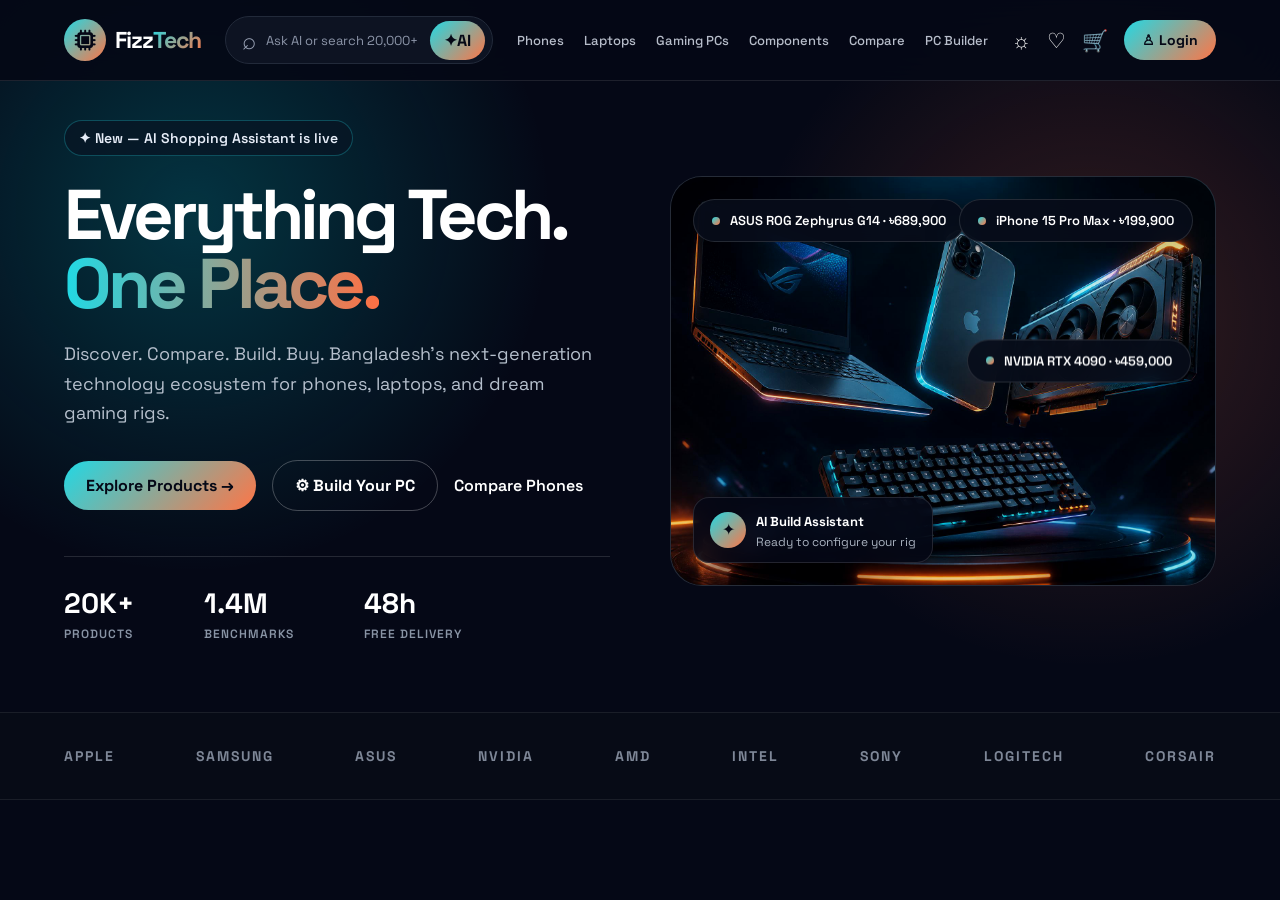
<file: index.html>
<!DOCTYPE html>
<html lang="en">
<head>
  <meta charset="UTF-8">
  <meta name="viewport" content="width=device-width, initial-scale=1.0">
  <title>FizzTech</title>

  <link rel="stylesheet" href="style.css">

   <link rel="stylesheet"
    href="https://cdnjs.cloudflare.com/ajax/libs/font-awesome/6.7.2/css/all.min.css">

  <script src="script.js" defer></script>
</head>
<body>
  <header>
<!-- Navigation Bar -->
 
    <div class="container">

      <nav class="navbar">
        <a href="#" class="logo">
          <span class="logo-icon"><i class="fa-solid fa-microchip"></i>
          </span>
          <span>Fizz<span class="logo-accent">Tech</span></span>
        </a>

        <div class="search-box">
          <span class="search-icon">⌕</span>
          <input type="text" placeholder="Ask AI or search 20,000+ products">
          <button type="button">✦AI
          </button>
        </div>

        <ul class="nav-links">
          <li><a href="#">Phones</a></li>
          <li><a href="#">Laptops</a></li>
          <li><a href="#">Gaming PCs</a></li>
          <li><a href="#">Components</a></li>
          <li><a href="#">Compare</a></li>
          <li><a href="#">PC Builder</a></li>
        </ul>

        <div class="nav-actions">
          <a href="#" aria-label="Change theme">☼</a>
          <a href="#" aria-label="Wishlist">♡</a>
          <a href="#" aria-label="Cart">🛒</a>
          <a href="#" class="login-button">♙ Login</a>
        </div>
      </nav>
    </div>
  </header>

  <!-- Hero Section -->

  <main>
  <section class="hero">
    <div class="container hero-content">
      <div class="hero-text">
        <p class="hero-badge">✦ New — AI Shopping Assistant is live</p>

        <h1>
          Everything Tech.<br>
          <span>One Place.</span>
        </h1>

        <p class="hero-description">
          Discover. Compare. Build. Buy. Bangladesh's next-generation
          technology ecosystem for phones, laptops, and dream gaming rigs.
        </p>

        <div class="hero-buttons">
          <a href="#" class="primary-btn">Explore Products →</a>
          <a href="#" class="secondary-btn">⚙ Build Your PC</a>
          <a href="#" class="text-btn">Compare Phones</a>
        </div>

        <div class="hero-stats">
          <div>
            <strong>20K+</strong>
            <span>Products</span>
          </div>

          <div>
            <strong>1.4M</strong>
            <span>Benchmarks</span>
          </div>

          <div>
            <strong>48h</strong>
            <span>Free delivery</span>
          </div>
        </div>
      </div>

      <div class="hero-showcase">
        <span class="product-tag product-tag--laptop">ASUS ROG Zephyrus G14 · ৳689,900</span>
        <span class="product-tag product-tag--phone">iPhone 15 Pro Max · ৳199,900</span>
        <span class="product-tag product-tag--gpu">NVIDIA RTX 4090 · ৳459,000</span>

        <img src="./assets/hero-cover-pic.jpg" alt="RGB gaming PC">

        <div class="ai-card">
          <span class="ai-card-icon">✦</span>
          <div>
            <strong>AI Build Assistant</strong>
            <p>Ready to configure your rig</p>
          </div>
        </div>
      </div>
    </div>
  </section>

  <!--Brand Section-->
  <section class="brands">
  <div class="container brand-list">
    <span>Apple</span>
    <span>Samsung</span>
    <span>ASUS</span>
    <span>NVIDIA</span>
    <span>AMD</span>
    <span>Intel</span>
    <span>Sony</span>
    <span>Logitech</span>
    <span>Corsair</span>
  </div>
</section>
</main>
</body>
</html>
</file>
<file: style.css>
@import url("https://fonts.googleapis.com/css2?family=Space+Grotesk:wght@400;500;600;700&display=swap");

* {
  margin: 0;
  padding: 0;
  box-sizing: border-box;
}

html {
  scroll-behavior: smooth;
}

body {
  font-family: "Space Grotesk", sans-serif;
  background: #050816;
  color: #ffffff;
  overflow-x: hidden;
}

a {
  color: inherit;
  text-decoration: none;
}

ul {
  list-style: none;
}

.container {
  width: 90%;
  max-width: 1400px;
  margin: auto;
}

/* Navbar */

header {
  position: fixed;
  top: 0;
  left: 0;
  width: 100%;
  z-index: 999;
  background: rgba(5, 8, 22, 0.9);
  border-bottom: 1px solid rgba(255, 255, 255, 0.1);
  -webkit-backdrop-filter: blur(18px);
  backdrop-filter: blur(18px);
}

.navbar {
  min-height: 80px;
  display: flex;
  align-items: center;
  gap: 24px;
}

.logo {
  display: flex;
  align-items: center;
  gap: 9px;
  flex-shrink: 0;
  font-size: 23px;
  font-weight: 700;
  letter-spacing: -1px;
}

.logo-icon {
  display: grid;
  place-items: center;
  width: 42px;
  height: 42px;
  border-radius: 50%;
  background: linear-gradient(135deg, #22d9e5, #ff7546);
  color: #050816;
  font-size: 21px;
}

.logo-accent {
  background: linear-gradient(135deg, #22d9e5, #ff7546);
  -webkit-background-clip: text;
  background-clip: text;
  color: transparent;
}

.search-box {
  flex: 0 1 360px;
  min-width: 230px;
  height: 48px;
  display: flex;
  align-items: center;
  gap: 10px;
  padding: 5px 7px 5px 16px;
  border: 1px solid #222a3a;
  border-radius: 999px;
  background: #0d1322;
}

.search-icon {
  color: #97a0b3;
  font-size: 24px;
}

.search-box input {
  width: 100%;
  border: none;
  outline: none;
  background: transparent;
  color: #ffffff;
  font: inherit;
  font-size: 13px;
}

.search-box input::placeholder {
  color: #8c95a8;
}

.search-box button {
  border: none;
  border-radius: 999px;
  padding: 9px 14px;
  background: linear-gradient(135deg, #22d9e5, #ff7546);
  color: #050816;
  font: inherit;
  font-weight: 700;
  cursor: pointer;
  white-space: nowrap;
}

.nav-links {
  display: flex;
  align-items: center;
  gap: 20px;
  white-space: nowrap;
}

.nav-links a {
  position: relative;
  display: inline-block;
  padding: 9px 0;
  color: #b7bdca;
  font-size: 13px;
  font-weight: 500;
  transition: color 0.3s ease, transform 0.3s ease;
}

.nav-links a::after {
  content: "";
  position: absolute;
  bottom: 0;
  left: 50%;
  width: 100%;
  height: 2px;
  border-radius: 999px;
  background: linear-gradient(90deg, #20d9e5, #ff7546);
  box-shadow: 0 0 12px rgba(32, 217, 229, 0.8);
  transform: translateX(-50%) scaleX(0);
  transition: transform 0.3s ease;
}

.nav-links a:hover {
  color: #ffffff;
  transform: translateY(-2px);
}

.nav-links a:hover::after {
  transform: translateX(-50%) scaleX(1);
}

.nav-actions {
  display: flex;
  align-items: center;
  gap: 16px;
  margin-left: auto;
  white-space: nowrap;
}

.nav-actions > a:not(.login-button) {
  color: #ffffff;
  font-size: 21px;
  transition: color 0.25s ease;
}

.nav-actions > a:not(.login-button):hover {
  color: #22d9e5;
}

.login-button {
  padding: 11px 18px;
  border-radius: 999px;
  background: linear-gradient(135deg, #22d9e5, #ff7546);
  color: #050816;
  font-size: 14px;
  font-weight: 700;
  transition: transform 0.25s ease, box-shadow 0.25s ease;
}

.login-button:hover {
  transform: translateY(-2px);
  box-shadow: 0 8px 22px rgba(255, 117, 70, 0.28);
}

/* Hero */

.hero {
  min-height: auto;
  padding: 120px 0 70px;
  overflow: hidden;
  background:
    radial-gradient(circle at 15% 30%, rgba(0, 210, 220, 0.22), transparent 30%),
    radial-gradient(circle at 85% 45%, rgba(255, 112, 67, 0.2), transparent 30%),
    #050816;
}

.hero-content {
  display: grid;
  grid-template-columns: 1fr 1fr;
  align-items: center;
  gap: 60px;
}

.hero-showcase {
  min-height: 560px;
}

.hero-badge {
  display: inline-block;
  padding: 8px 14px;
  border: 1px solid rgba(34, 217, 229, 0.28);
  border-radius: 999px;
  background: rgba(8, 22, 37, 0.8);
  color: #e7edf8;
  font-size: 14px;
  font-weight: 600;
}

.hero-badge i {
  margin-right: 6px;
  color: #20d9e5;
}

.hero h1 {
  margin: 25px 0 20px;
  font-size: clamp(52px, 5.5vw, 78px);
  line-height: 0.98;
  letter-spacing: -4px;
}

.hero h1 span {
  background: linear-gradient(90deg, #20d9e5, #ff7043);
  -webkit-background-clip: text;
  background-clip: text;
  color: transparent;
}

.hero-description {
  max-width: 580px;
  color: #b5bfcc;
  font-size: 18px;
  line-height: 1.65;
}

.hero-buttons {
  display: flex;
  align-items: center;
  flex-wrap: wrap;
  gap: 16px;
  margin: 32px 0 45px;
}

.primary-btn,
.secondary-btn {
  padding: 14px 22px;
  border-radius: 999px;
  font-weight: 700;
  transition: transform 0.25s ease;
}

.primary-btn {
  background: linear-gradient(135deg, #20d9e5, #ff7546);
  color: #050816;
}

.secondary-btn {
  border: 1px solid rgba(255, 255, 255, 0.25);
  color: #ffffff;
}

.primary-btn:hover,
.secondary-btn:hover {
  transform: translateY(-3px);
}

.text-btn {
  color: #ffffff;
  font-weight: 600;
}

.hero-stats {
  display: flex;
  gap: 70px;
  padding-top: 28px;
  border-top: 1px solid rgba(255, 255, 255, 0.13);
}

.hero-stats div {
  display: flex;
  flex-direction: column;
  gap: 5px;
}

.hero-stats strong {
  font-size: 28px;
}

.hero-stats span {
  color: #8994a5;
  font-size: 12px;
  font-weight: 600;
  letter-spacing: 1px;
  text-transform: uppercase;
}

/* Hero Cover */

.hero-showcase {
  position: relative;
  width: 100%;
  min-height: 0;
  aspect-ratio: 4 / 3;
  overflow: hidden;
  isolation: isolate;
  border: 1px solid rgba(255, 255, 255, 0.12);
  border-radius: 32px;
  background: #080f1d;
  animation: rgb-glow 6s ease-in-out infinite;
}

.hero-showcase::before {
  content: "";
  position: absolute;
  z-index: 0;
  width: 280px;
  height: 280px;
  top: -100px;
  right: -80px;
  border-radius: 50%;
  background: rgba(32, 217, 229, 0.34);
  filter: blur(75px);
  animation: ambient-light 6s ease-in-out infinite;
}

.hero-showcase img {
  position: relative;
  z-index: 1;
  width: 100%;
  height: 100%;
  display: block;
  object-fit: cover;
  object-position: center;
  opacity: 0.95;
  animation: hero-float 6s ease-in-out infinite;
}

.product-tag,
.ai-card {
  position: absolute;
  z-index: 2;
  border: 1px solid rgba(255, 255, 255, 0.12);
  background: rgba(5, 8, 22, 0.86);
  -webkit-backdrop-filter: blur(10px);
  backdrop-filter: blur(10px);
}

.product-tag {
  display: inline-flex;
  align-items: center;
  gap: 10px;
  padding: 12px 18px;
  border-radius: 999px;
  background: rgba(7, 12, 26, 0.92);
  color: #ffffff;
  font-size: 13px;
  font-weight: 600;
  box-shadow: 0 16px 40px rgba(0, 0, 0, 0.18);
}

.product-tag::before {
  content: "";
  display: inline-block;
  width: 8px;
  height: 8px;
  border-radius: 50%;
  background: linear-gradient(135deg, #20d9e5, #ff7546);
}

.product-tag--laptop {
  top: 22px;
  left: 22px;
}

.product-tag--phone {
  top: 22px;
  right: 22px;
}

.product-tag--gpu {
  top: 45%;
  right: 24px;
  transform: translateY(-50%);
}

.product-tag::before {
  content: "";
  display: inline-block;
  width: 8px;
  height: 8px;
  border-radius: 50%;
  background: linear-gradient(135deg, #20d9e5, #ff7546);
}

.ai-card {
  bottom: 22px;
  left: 22px;
  display: flex;
  align-items: center;
  gap: 10px;
  padding: 12px 16px;
  border-radius: 16px;
}

.ai-card-icon {
  display: grid;
  place-items: center;
  width: 36px;
  height: 36px;
  border-radius: 50%;
  background: linear-gradient(135deg, #20d9e5, #ff7546);
  color: #050816;
}

.ai-card strong {
  font-size: 13px;
}

.ai-card p {
  margin-top: 3px;
  color: #aab3c0;
  font-size: 12px;
}

/* Animation */

@keyframes hero-float {
  0%,
  100% {
    transform: translateY(0) scale(1);
  }

  50% {
    transform: translateY(-9px) scale(1.015);
  }
}

@keyframes rgb-glow {
  0%,
  100% {
    box-shadow:
      -12px 12px 40px rgba(32, 217, 229, 0.18),
      14px -10px 40px rgba(255, 112, 67, 0.14);
  }

  50% {
    box-shadow:
      -26px 18px 75px rgba(32, 217, 229, 0.44),
      28px -18px 75px rgba(255, 112, 67, 0.38);
  }
}

@keyframes ambient-light {
  0%,
  100% {
    transform: translate(-20px, 12px) scale(0.85);
    opacity: 0.42;
  }

  50% {
    transform: translate(28px, -20px) scale(1.2);
    opacity: 0.9;
  }
}

/* Brand Section */

.brands {
  padding: 34px 0;
  border-top: 1px solid rgba(255, 255, 255, 0.08);
  border-bottom: 1px solid rgba(255, 255, 255, 0.08);
  background: #070b16;
}

.brand-list {
  display: flex;
  align-items: center;
  justify-content: space-between;
  gap: 28px;
  overflow-x: auto;
}

.brand-list span {
  flex-shrink: 0;
  color: #7e8797;
  font-size: 14px;
  font-weight: 700;
  letter-spacing: 2px;
  text-transform: uppercase;
  transition: color 0.25s ease;
}

.brand-list span:hover {
  color: #20d9e5;
}

/* Responsive */

@media (max-width: 1100px) {
  .nav-links {
    display: none;
  }
}

@media (max-width: 850px) {
  .hero {
    min-height: auto;
    padding: 130px 0 90px;
  }

  .hero-content {
    grid-template-columns: 1fr;
  }
}

@media (max-width: 700px) {
  .navbar {
    gap: 12px;
  }

  .search-box {
    display: none;
  }

  .nav-actions {
    gap: 10px;
  }

  .nav-actions > a:not(.login-button) {
    display: none;
  }

  .logo {
    font-size: 20px;
  }

  .logo-icon {
    width: 38px;
    height: 38px;
  }
}

@media (max-width: 560px) {
  .hero {
    padding-top: 115px;
  }

  .hero h1 {
    letter-spacing: -2px;
  }

  .hero-stats {
    flex-wrap: wrap;
    gap: 28px;
  }

  .hero-showcase {
    aspect-ratio: 1 / 1;
  }
}
</file>
